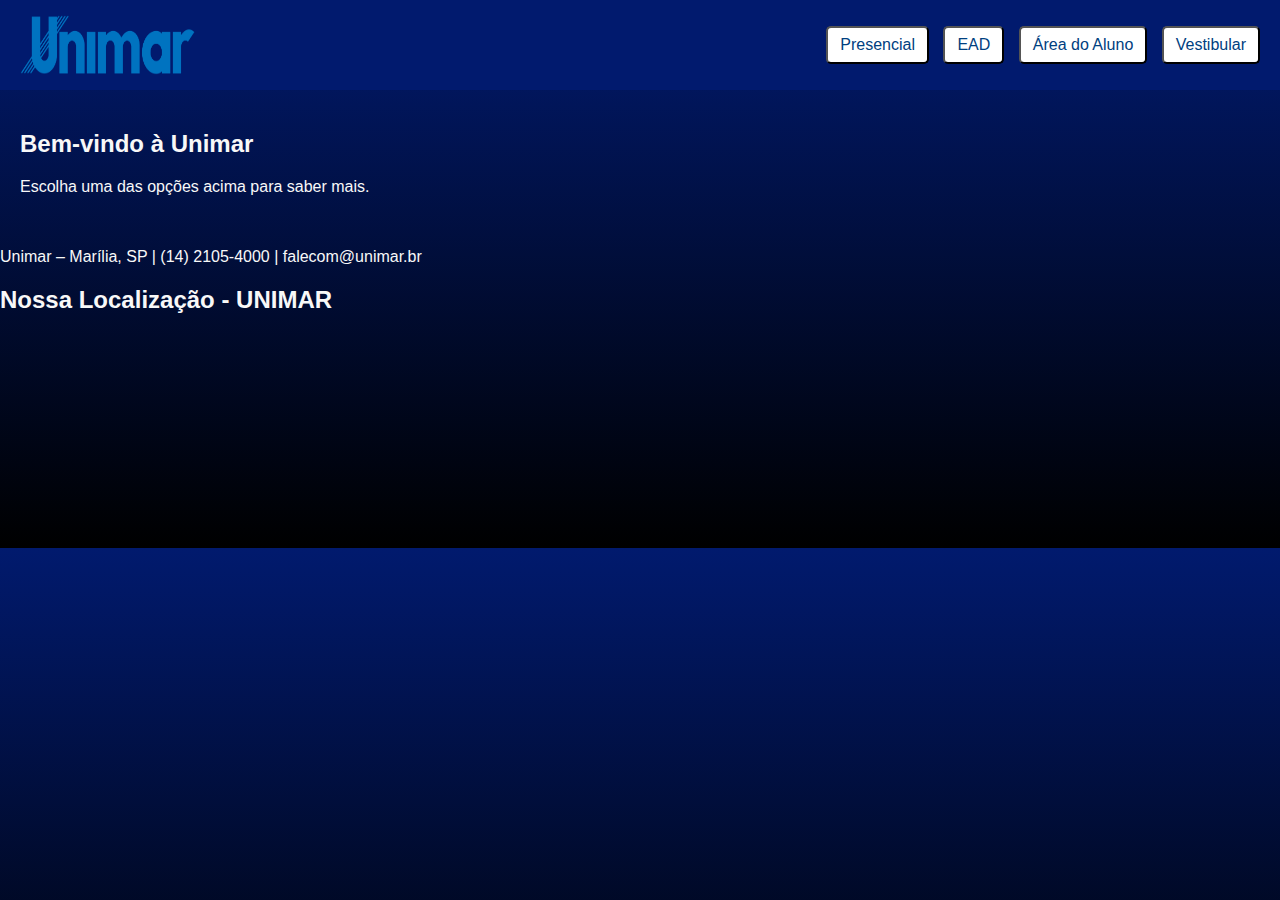
<file: index.html>
<!DOCTYPE html>
<html lang="pt-BR">
<head>
  <meta charset="UTF-8">
  <title>Unimar Simples</title>
  <link rel="stylesheet" href="styles.css">
</head>
<body>
  <header>

    <img src="imagens/logounimar.webp">

    <nav>
      <button onclick="mostrarSecao('presencial')">Presencial</button>
      <button onclick="mostrarSecao('ead')">EAD</button>
      <button onclick="mostrarSecao('areaAluno')">Área do Aluno</button>
      <button onclick="mostrarSecao('vestibular')">Vestibular</button>
    </nav>

  </header>

  <main>
    <section id="conteudo">
      <h2>Bem-vindo à Unimar</h2>
      <p>Escolha uma das opções acima para saber mais.</p>
    </section>
  </main>

  <footer>
    <p>Unimar – Marília, SP | (14) 2105‑4000 | falecom@unimar.br</p>
  </footer>


  <section class="localizacao">
  <h2> Nossa Localização - UNIMAR</h2>
  <iframe
    class="mapa"
    src="https://www.google.com/maps?q=-22.2367935,-49.9664573&z=15&output=embed"
    allowfullscreen=""
    loading="lazy"
    referrerpolicy="no-referrer-when-downgrade">
  </iframe>
</section>


  <script src="script.js"></script>
</body>
</html>
</file>
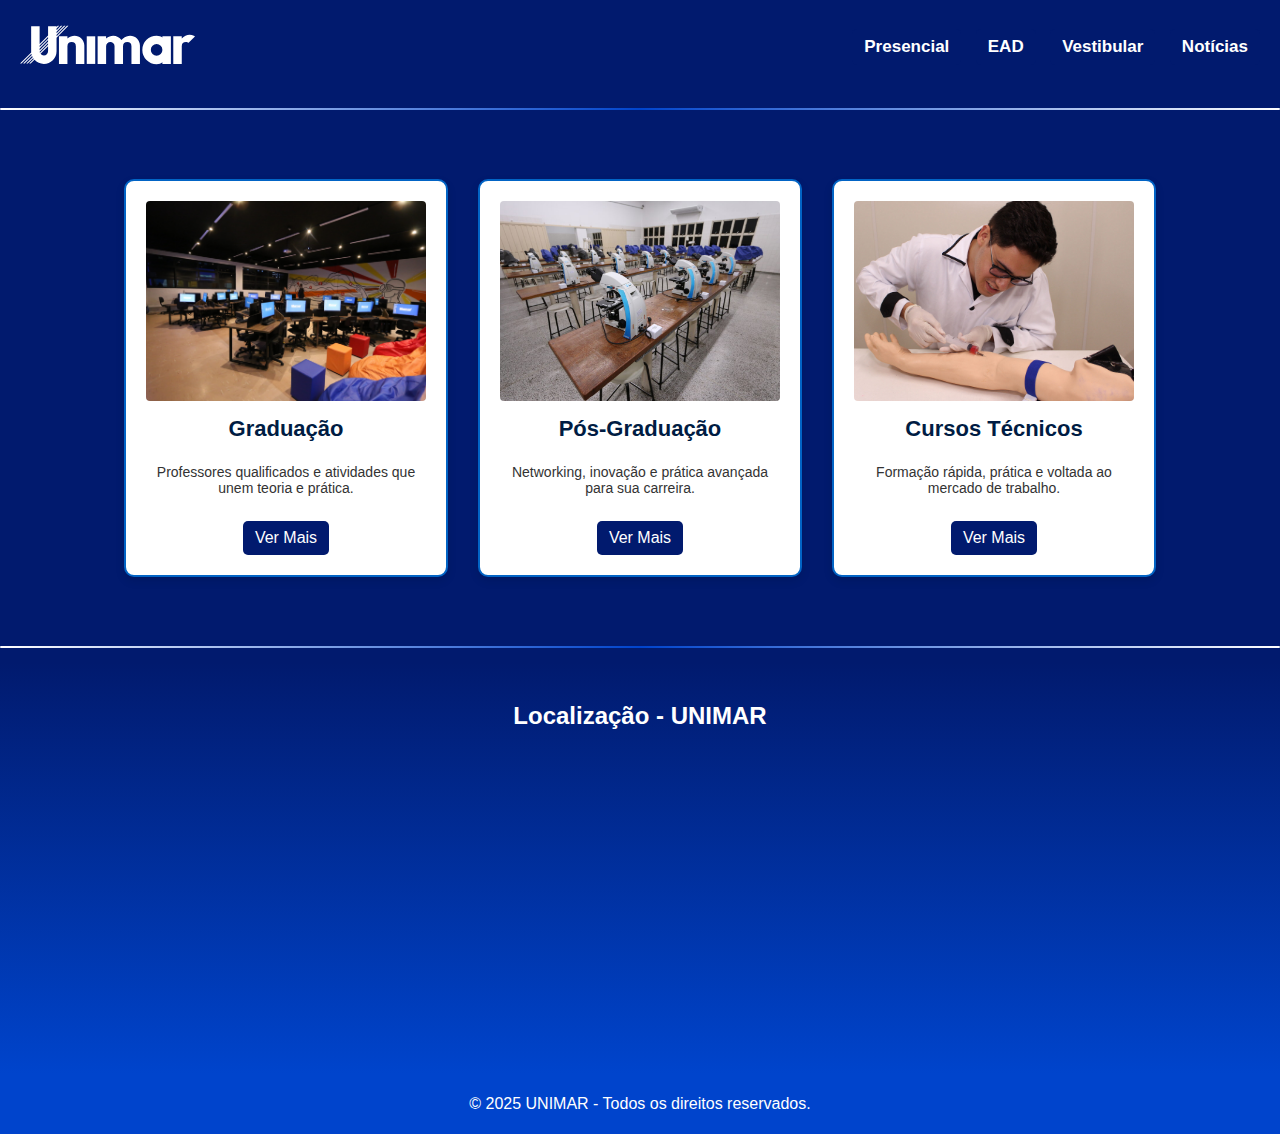
<file: sengundo/index.html>
<!DOCTYPE html>
<html lang="pt-BR">
<head>
  <meta charset="UTF-8">
  <link rel="shortcut icon" href="../imagens/images-removebg-preview.png" type="image/x-icon">
  <title>Unimar-informações</title>
  <link rel="stylesheet" href="styles.css">
</head>

<body>
  <header>

    <a href="https://youtu.be/kNMzREyGDbs?si=jYFQAXE0P-nWS09A" target="_blank">
      <img class="Logo" id="Logo" src="../imagens/logo.svg" alt="LogoUnimar">
    </a>

    <nav>
      <button onclick="mostrarSecao('presencial')">Presencial</button>
      <button onclick="mostrarSecao('ead')">EAD</button>
      <button onclick="mostrarSecao('vestibular')">Vestibular</button>
      <button onclick="mostrarSecao('noticias')">Notícias</button>
    </nav>

  </header>

  <div class="linha-custom"></div>


  <main>

    <!--  Presencial -->
    <section id="presencial" class="secao active"> <!--já começa aberta -->

      <div class="card">
        <img src="../imagens/foto_p2_parque-tec-unimar-1-scaled.jpg">
        <h3>Graduação</h3>


        <p> Professores qualificados e atividades que unem teoria e prática.</p>
        <a href="https://oficial.unimar.br/cursos/" class="btn">Ver Mais</a>
      </div>


      <div class="card">
        <img src="../imagens/medicina-4-1024x683.jpg">
        <h3>Pós-Graduação</h3>

        <p>Networking, inovação e prática avançada para sua carreira.</p>
        <a href="https://oficial.unimar.br/pos/" class="btn">Ver Mais</a>
      </div>


      <div class="card">
        <img src="../imagens/enf.jpg">
        <h3>Cursos Técnicos</h3>

        <p>Formação rápida, prática e voltada ao mercado de trabalho.</p>
        <a href="https://oficial.unimar.br/cursos-tecnicos/" class="btn">Ver Mais</a>
      </div>
    </section>

    <!-- EAD -->
    <section id="ead" class="secao">

      <div class="card">
        <img src="../imagens/engenharia-da-computacao.jpg">
        <h3>Graduação</h3>

        <p> Flexibilidade, aulas online dinâmicas e suporte acadêmico
           para você conquistar seu diploma sem abrir mão da rotina com estudos de qualidade.</p>
        <a href="https://ead.unimar.br/cursos/" class="btn">Ver Mais</a>
      </div>


      <div class="card">
        <img src="../imagens/analise-e-desenvolvimento-de-sistemas.jpg">
        <h3>Pós-Graduação</h3>

        <p> Networking, inovação e prática avançada para transformar desafios em conquistas profissionais.</p>
        <a href="https://ead.unimar.br/pos/" class="btn">Ver Mais</a>
      </div>


      <div class="card">
        <img src="../imagens/Imagem_Bullets_e5afc9711b.webp">
        <h3>Cursos de extensão</h3>

        <p> Formação rápida,
          prática e focada em áreas específicas para complementar sua graduação ou impulsionar sua carreira.</p>
        <a href="https://ead.unimar.br/cursos-de-extensao/" class="btn">Ver Mais</a>
      </div>


    </section>


    <!--  Vestibular -->
    <section id="vestibular" class="secao">
      <div class="vestibular-controls">
        <button class="vestibular-arrow" id="prevVest">&#8592;</button>
        <a href="https://oficial.unimar.br/vestibular/#inscricoes" target="_blank">
          <img class="vestibular-img" id="vestibularImg" src="../imagens/desktop-1-1.jpg" alt="Vestibular">
        </a>
        <button class="vestibular-arrow" id="nextVest">&#8594;</button>
      </div>



    </section>

    <!-- Notícias -->
    <section id="noticias" class="secao">

      <div class="noticia">
        <img src="../imagens/unimar_tech_summit.jpg" alt="Unimar Tech Summit">
        <div class="overlay">
          <h3>Unimar Tech Summit</h3>
          <p>Maior evento de tecnologia e inovação da Unimar em Marília.</p>
          <a href="https://lets.4.events/unimar-tech-summit-2025-C11575E131">Confira</a>
        </div>
      </div>

      <div class="noticia">
        <img src="../imagens/tec_unimar.jpg" alt="Parque Tecnológico TecUnimar">
        <div class="overlay">
          <h3>TecUnimar: Parque Tecnológico</h3>
          <p>Inauguração do primeiro Parque Tecnológico de Marília.</p>
          <a href="https://tec.unimar.br/">Confira</a>
        </div>
      </div>

    </section>
  </main>

  <div class=" linha-custom">
  </div>

  <section class="location">
    <h2>Localização - UNIMAR</h2>

    <iframe src="https://www.google.com/maps/embed?pb=!1m18!1m12!1m3!1d652.8517632832214!2d-49.966546869343254!3d-22.
      23676732961272!2m3!1f0!2f0!3f0!3m2!1i1024!2i768!4f13.1!3m3!1m2!1s0x94bfd7710bfa340b%3A0xaa8d32096bc6676b!2sUNIMAR%20-
      %20Universidade%20de%20Mar%C3%ADlia!5e0!3m2!1spt-BR!2sbr!4v1756936693696!5m2!1spt-BR!2sbr" width="400"
      height="300" style="border:0;" allowfullscreen="" loading="lazy"
      referrerpolicy="no-referrer-when-downgrade"></iframe>

  </section>


  <footer>
    <p>&copy; 2025 UNIMAR - Todos os direitos reservados.</p>
  </footer>

  <script src="script.js"></script>
</body>



</html>
</file>
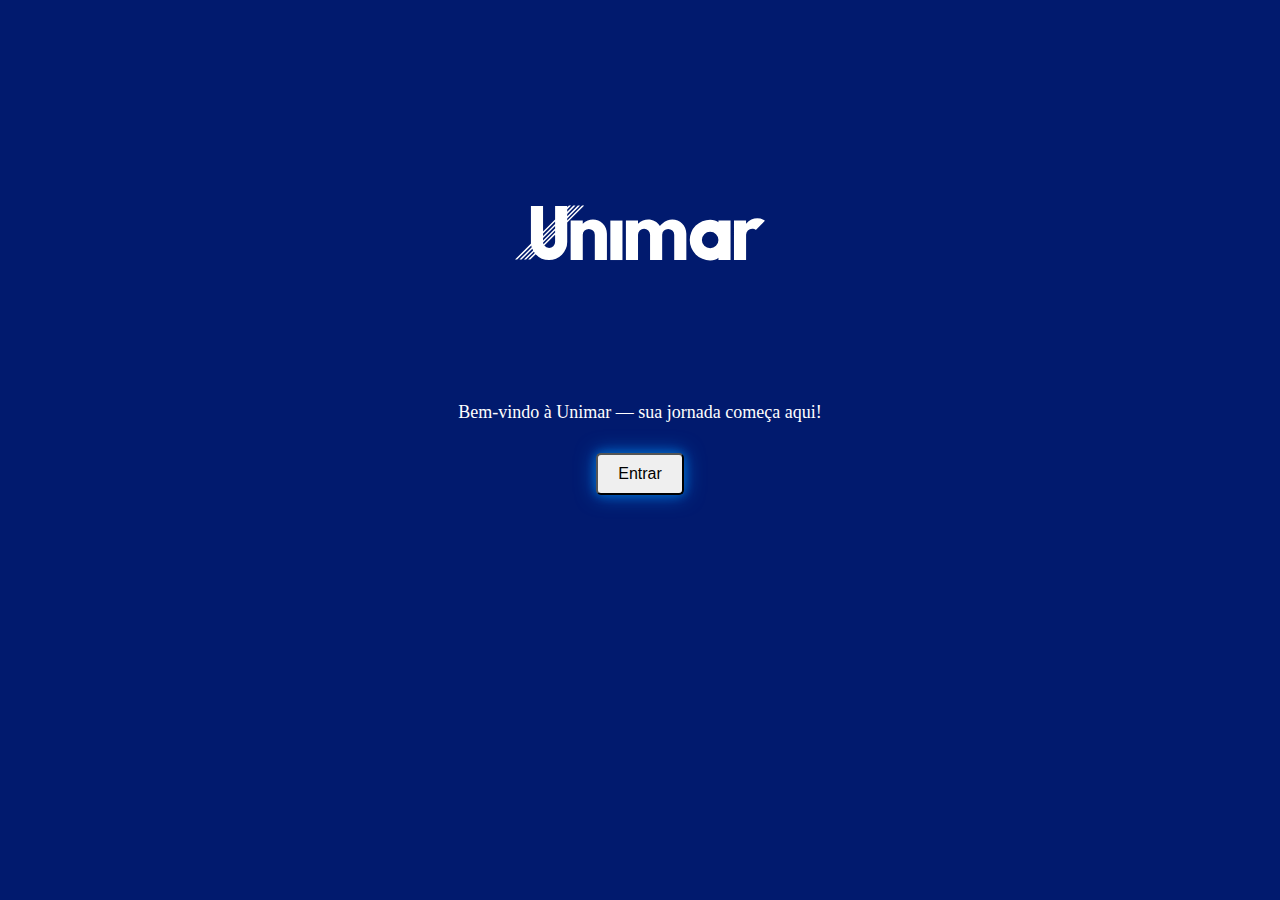
<file: capa.html>
<!DOCTYPE html>
<html lang="pt-BR">

<head>
    <meta charset="UTF-8">
    <meta name="viewport" content="width=device-width, initial-scale=1.0">
    <link rel="shortcut icon" href="imagens/images-removebg-preview.png" type="image/x-icon">
    <link rel="stylesheet" href="desig.css">
    
    <title>Bem-vindo</title>
</head>

<body>

    <div class="capa">
       
        <img src="imagens/logo.svg">

        <h5>Bem-vindo à Unimar — sua jornada começa aqui!</h5>

        <button onclick="pagina()">Entrar</button>
    </div>

    <script src="fun.js"></script>

</body>

</html>
</file>
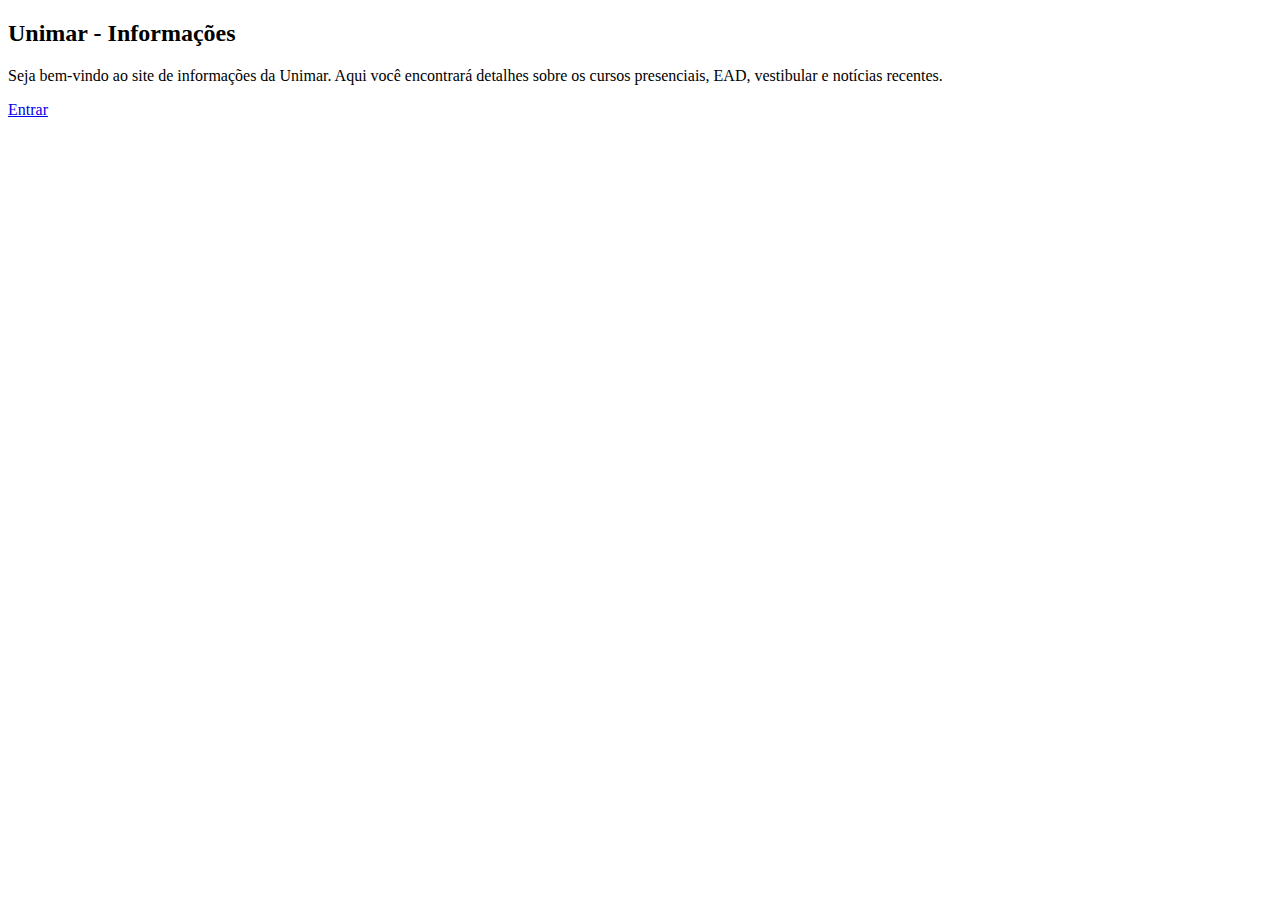
<file: capa-site/capa.html>
<!DOCTYPE html>
<html lang="pt-BR">

<head>
    <meta charset="UTF-8">
    <meta name="viewport" content="width=device-width, initial-scale=1.0">
    <link rel="shortcut icon" href="imagens/images-removebg-preview" type="image/x-icon">
    <link rel="stylesheet" href="desig.css">
    
    <title>Bem-vindo</title>
</head>

<body>

    <div calss="capa">
        <h2>Unimar - Informações</h2>
        <p>Seja bem-vindo ao site de informações da Unimar. Aqui você encontrará detalhes sobre os cursos presenciais,
            EAD, vestibular e notícias recentes.</p>

        <a href="index.html">Entrar</a>
    </div>



</body>

</html>
</file>
<file: styles.css>
body {
    margin: 0;
    font-family: Arial, sans-serif;
    color: #f8f8f8;
    background: linear-gradient(  #011a6e, black);
}

header {
    background-color: #011a6e;
    color: #fff;
    padding: 15px 20px;
    display: flex;
    align-items: center;
    justify-content: space-between;
}

img {
    width: 175px;
    height: 60px;
}

nav button {
    margin-left: 10px;
    padding: 8px 12px;
    border-radius: 5px;
    background-color: #ffff;
    color: #004080;
    cursor: pointer;
    font-size: 16px;
    
}

main {
    padding: 20px;
}

/* cards */
.secao {
    display: none;
    padding: 20px;
    flex-wrap: wrap;
    justify-content: center;
}

.secao.active {
    display: flex;
    
}

.card {
    margin: 15px;
    background-color: #ffffff;
    width: 280px;
    border-radius: 10px;
    padding: 20px;
    text-align: center;
    box-shadow: 0 4px 10px rgba(0, 0, 0, 0.1);
}

.card img {
    width: 100%;
    height: 200px;
    object-fit: cover;
    border-radius: 8px;
}

.card h3 {
    margin-top: 15px;
    font-size: 22px;
    color: #001C43;
    font-weight: bold;
}

.card p {
    font-size: 14px;
    color: #333;
    margin: 15px 0;
}

.btn {
    display: inline-block;
    margin-top: 10px;
    padding: 8px 12px;
    background-color: #011a6e;
    color: white;
    text-decoration: none;
    border-radius: 5px;
}

.btn:hover {
    background-color: #004080;
}

/* localização */
.location {
    margin-top: auto;
    padding: 20px;
    background-color: #001a4d;
    color: white;
    text-align: center;
}

.mapa {
    width: 300px;
    height: 200px;
    border: 0;
    margin-top: 10px;
   
}
</file>
<file: sengundo/styles.css>
body {
    margin: 0;
    font-family: Arial, sans-serif;
    color: #f8f8f8;
    background-color: #011a6e;
}

header {
    background-color: #011a6e;
    color: #fff;
    padding: 15px 20px;
    display: flex;
    align-items: center;
    justify-content: space-between;
}


img {
    width: 175px;
    height: 60px;
}

nav button {
    margin-left: 10px;
    padding: 8px 12px;
    border-radius: 5px;
    background-color: #011a6e;
    color: #ffff;
    cursor: pointer;
    font-size: 17px;
    border: #011a6e;
    font-weight: bold;
    
}

main {
    padding: 20px;
}

/* cards */
.secao {
    display: none;
    padding: 20px;
    flex-wrap: wrap;
    justify-content: center;
}

.secao.active {
    display: flex;
    
}


/*dois cards, quando for selecionado o card vai um por vez*/

.card {
  border: 2px solid #0264c5; /* cor da borda */
  border-radius: 10px;
  box-shadow: 0 0 10px #0264c5, 0 0 20px #0264c5; /* brilho */
  transition: 0.3s;
}

.card:hover {
  box-shadow: 0 0 20px #0264c5, 0 0 40px #0264c5 inset;
}

.card {
    margin: 15px;
    background-color: #ffffff;
    width: 280px;
    border-radius: 10px;
    padding: 20px;
    text-align: center;
    box-shadow: 0 4px 10px rgba(0, 0, 0, 0.1);
}


.card img {
    width: 100%;
    height: 200px;
    object-fit: cover;
    display: flex;
    border-radius: 4px;
        
}

.card h3 {
    margin-top: 15px;
    font-size: 22px;
    color: #001C43;
    font-weight: bold;
}

.card p {
    font-size: 14px;
    color: #333;
    margin: 15px 0;
}

.btn {
    display: inline-block;
    margin-top: 10px;
    padding: 8px 12px;
    background-color: #011a6e;
    color: white;
    text-decoration: none;
    border-radius: 5px;
}

.btn:hover {
    background-color: #004080;
}


/* localização */
.location {
    margin-top: auto;
    padding: 20px;
    background: linear-gradient(#011a6e, #0044cc);
    color: white;
    text-align: center;
}

.mapa {
    width: 100px;
    height: 100px;
    border: 0;
    margin-top: 10px;
   
}

footer {
    background-color: #0044cc;
    color: #fff;
    padding: 5px;
    text-align: center;
}


.linha-custom {
  height: 2px;
  background: linear-gradient(to right, #ffffff, #0044cc, #ffffff);
  margin: 14px auto;
  width: 100%;
  border-radius: 2px;

}

/*noticias designer*/

#noticias {
    text-align: center;
    padding: 40px 20px;
    background-color: #011a6e;
    
}


.noticia {
    width: 400px;
    position: relative;
    border-radius: 10px;
    overflow: hidden;
    box-shadow: 0 5px 15px rgba(0, 0, 0, 0.1);
    transition: transform 0.3s ease;
    margin: 0 30px;
}

.noticia:hover {
    transform: scale(1.05);
}

.noticia img {
    width: 100%;
    height: 210px;
    object-fit: cover;
}

.overlay {
    position: absolute;
    bottom: -100%;
    left: 0;
    right: 0;
    background: rgba(0, 0, 0, 0.7);
    color: white;
    padding: 10px;
    text-align: left;
    transition: bottom 0.3s ease;
}

.noticia:hover .overlay {
    bottom: 0;
}

.overlay h3 {
    font-size: 18px;
    margin-bottom: 10px;
}

.overlay p {
    font-size: 14px;
    margin-bottom: 10px;
}

.overlay a {
    background-color: #001C43;
    color: white;
    padding: 6px 12px;
    text-decoration: none;
    border-radius: 5px;
    font-weight: bold;
}

.overlay a:hover {
    background-color: #003366;
}


.vestibular {
    display: none;
    padding: 9px;
    justify-content: center;
    text-align: center;
    
}

.vestibular.active {
    display: flex;
    flex-direction: column;
    align-items: center;
}

.vestibular div {
    position: relative;
    width: 100px;
    height: 90px;
    display: flex;
    flex-direction: column;
    align-items: center;
    justify-content: center;
}

.vestibular-img {
    width: 90%;
    height: 90%;
    object-fit: cover;
    border-radius: 9px;
    
    
   
}

.vestibular-controls {
    display: flex;
    align-items: center;
    justify-content: center;
    margin-top: 10px;
}

.vestibular-arrow {
    background: #011a6e;
    color: #fff;
    border: none;
    border-radius: 50%;
    width: 36px;
    height: 36px;
    font-size: 22px;
    cursor: pointer;
    margin: 0 8px;
    display: flex;
    align-items: center;
    justify-content: center;
    transition: background 0.2s;
}

.vestibular-arrow:hover {
    background: #0044cc;
}
</file>
<file: desig.css>
body{
    background-color: #011a6e;
}

.capa {
    text-align: center;
    align-content: center;
    
}

.capa img{
    width: 250px;
    height: 250px;
    margin: 100px;
    
    
}

.capa button {
    color: rgb(0, 0, 0);
    padding: 10px 20px;
    border-radius: 5px;
    font-size: 16px;
    transition: background-color 0.3s;
    display: flex;
    margin: 0 auto;
    box-shadow: 0 0 10px #0264c5, 0 0 20px #0264c5;
   
    
}

.capa h5{
    color: white;
    font-size: 18px;
    margin-top: -60px;
    text-align: center;
    font-weight: normal;
    
}
</file>
<file: capa-site/desig.css>
#capa{
    background-color:linear-gradient(  #011a6e, #0044cc); 
}
</file>
